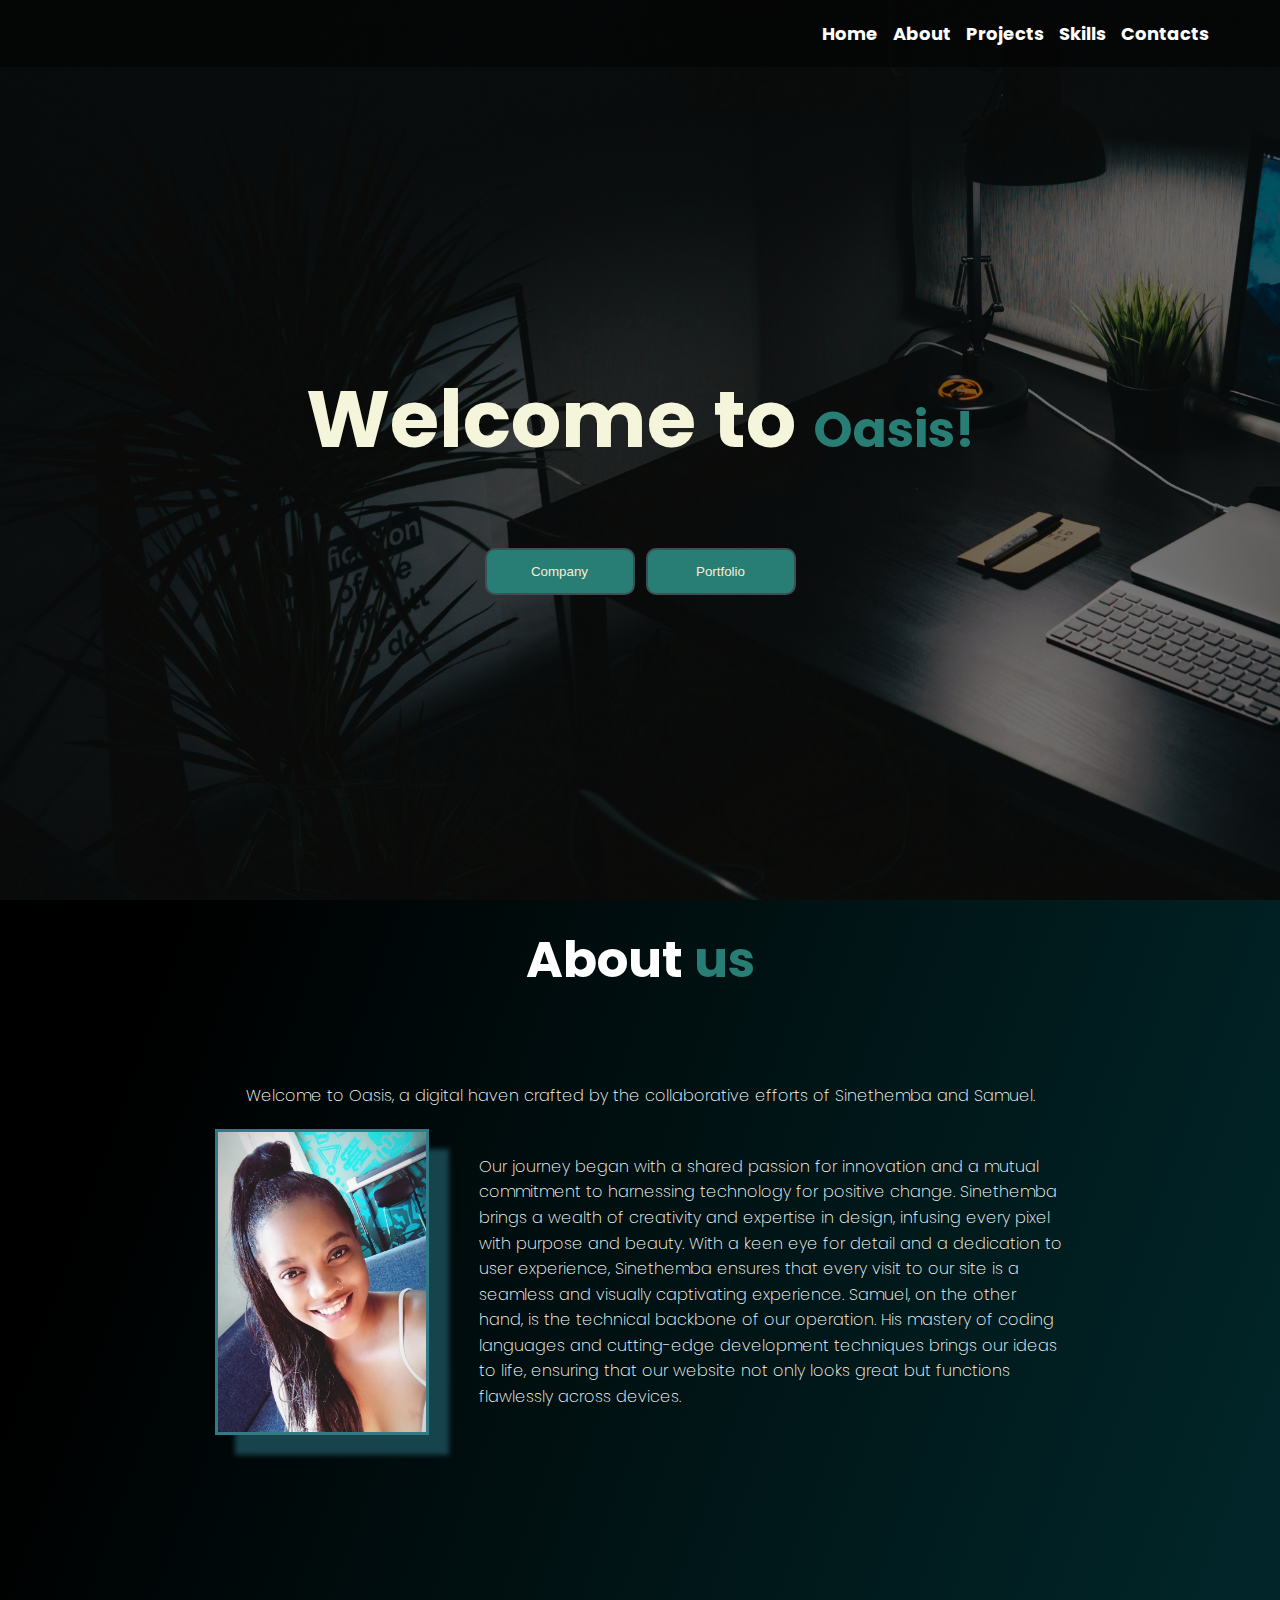
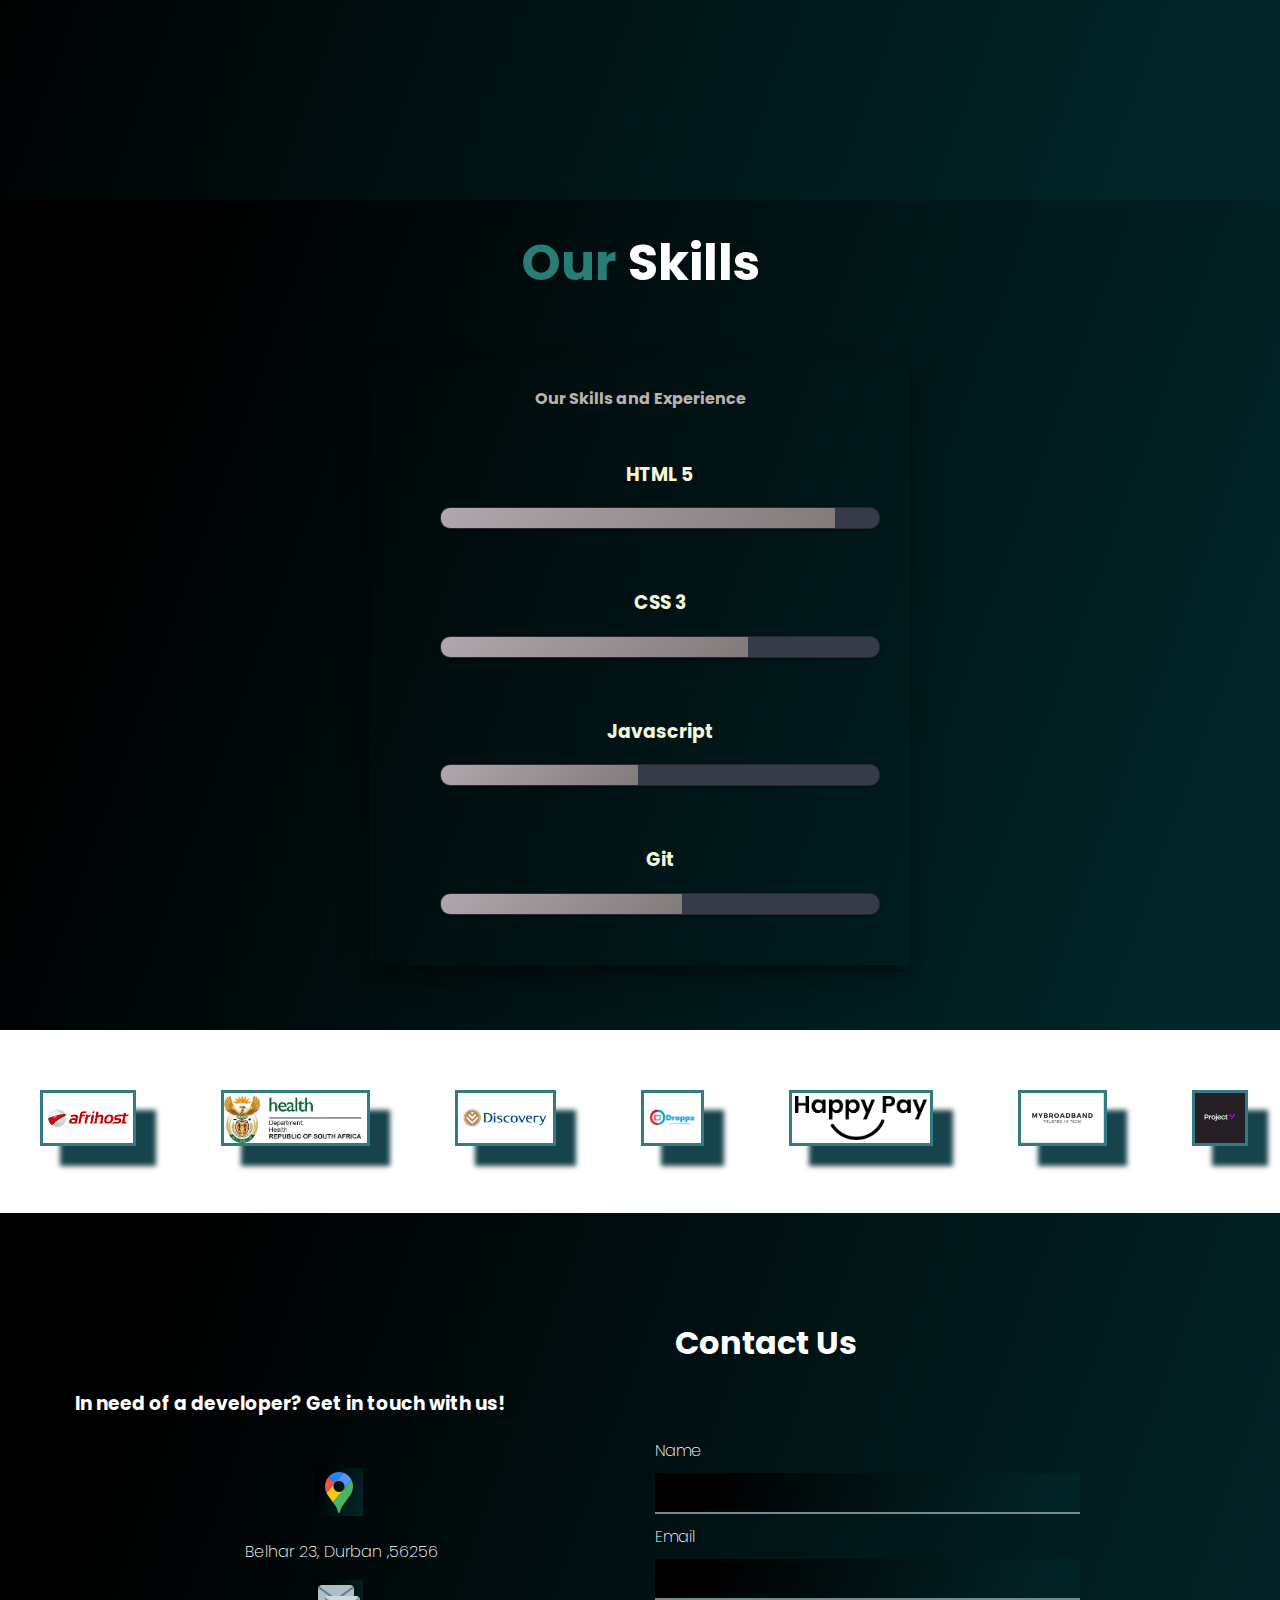
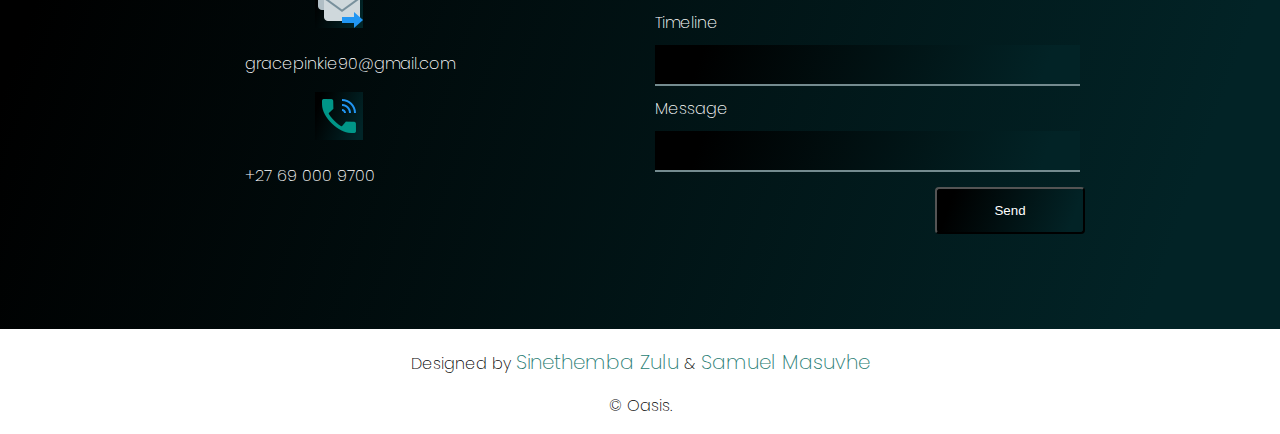
<file: index.html>
<!DOCTYPE html>
<html lang="en">
<head>
    <meta charset="UTF-8">
    <meta name="viewport" content="width=device-width, initial-scale=1.0">
    <link rel="icon" type="image/x-icon" href="images/logo.jpg">
    <link rel="stylesheet" href="./src/style.css">
    <title>Portfolio</title>
</head>
<body> 

    <header>
    <nav class="navbar">
        <ul>
            <li><a href="index.html">Home</a></li>
            <li><a href="#About">About</a></li>
            <li><a href="projects.html">Projects</a></li>
            <li><a href="#skills">Skills</a></li>
            <li><a href="#contacts">Contacts</a></li> 
        </ul>
    </nav>
    </header>

    <section class="hero">
        <div class="container1">
    
            <h1>Welcome to <span> Oasis! </span></h1> 
            
            <button type="button" download="Companyprofile.pdf">Company</button>     
            <button type="button">Portfolio</button > 
        </div>
    </section>

    <section class="About2">
        <h2>About  <span>us</span></h2><br>
        <p class="para">Welcome to  Oasis, a digital haven crafted by the collaborative efforts of Sinethemba and Samuel.</p>
        <div class="about">

            <img src="/images/ochard.jpg" alt="" width="350" height="300">
        
            <p class="content">

                Our journey began with a shared passion for innovation and a mutual 
                commitment to harnessing technology for positive change. 
                Sinethemba brings a wealth of creativity and expertise in design, infusing 
                every pixel with purpose and beauty. With a keen eye for detail and a dedication 
                to user experience, Sinethemba ensures that every visit to our site is a seamless 
                and visually captivating experience. Samuel, on the other hand, is the technical 
                backbone of our operation. His mastery of coding languages and cutting-edge development 
                techniques brings our ideas to life, ensuring that our website not only looks great but 
                functions flawlessly across devices. 
            </p>
        </div>
    </section>

    <section class="Skills">

        <div class="skills">
            <div class="container">
                <div class="text">
                    <h2><span>Our</span> Skills </span></h2>
                </div>

                <div class="skill">
                    <h4>Our Skills and Experience</h4>
                
                    <ul>
                        <li>
                            <h3>HTML 5</h3>
                            <span class="bar"><span class="html"></span></span>
                        </li>
                
                        <li>
                            <h3 class="h3">CSS 3</h3>
                            <span class="bar"><span class="css"></span></span>
                        </li>
                
                        <li>
                            <h3>Javascript</h3>
                            <span class="bar"><span class="javascript"></span></span>
                        </li>
                
                        <li>
                            <h3>Git</h3>
                            <span class="bar"><span class="git"></span></span>
                        </li>
                    </ul>
                </div>
                <!-- end of Skills section-->

            
            </div>
        </div>
    </section>

    <div class="logos">
        <div class="logos-slide">
            <img src="./images/afrihost.png" alt="">
            <img src="images/department of health.jpeg" alt="">
            <img src="./images/discovery.jpeg" alt="">
            <img src="./images/droppa.png" alt="">
            <img src="./images/happy pay.png" alt="">
            <img src="./images/mybroadband.png" alt="">
            <img src="./images/project y.jpeg" alt="">
            <img src="./images/takealot.png" alt="">
            <img src="./images/tshwane muni.jpeg" alt="">
            <img src="./images/vumatel.png" alt="">
            <img src="./images/idc.jpeg" alt="">
            <img src="./images/city of joburg.png" alt="">
            <img src="./images/nyda.png" alt="">
            <img src="./images/sanral.png" alt="">
            <img src="/images/seda.png" alt="">
            <img src="./images/small business.jpeg" alt="">
        </div>
    </div>


    <section class="Contacts">
        <div class="container2">
            <h1>Contact Us</h1>
            <h3>In need of a developer? Get in touch with us!</h3>  
            <div class="container3">
                <div class="contact-info">
                <a href="" target="_blank"> 
                    <i class="icon theme-bg ti-direction">
                        <img src="./images/icons8-google-maps-48.png" />
                    </i>
                </a>
                <p>Belhar 23, Durban ,56256</p>
                <a href="mailto:gracepinkie90@gmail.com.com"> 
                    <i class="icon theme-bg ti-email">
                        <img src="./images/icons8-send-email-48.png" />
                    </i>
                </a>
                <p>gracepinkie90@gmail.com<br></p>
                <a href="tel:0692239753" target="_blank">
                    <i class="icon theme-bg ti-mobile">
                        <img src="./images/icons8-phone-48.png" />
                    </i>
                </a>
                <p class="Number">+27 69 000 9700</p>
                </div>
           

                <form action="/action_page.php" class="form1">
                    <label for="fname" id="name">Name</label>
                    <input type="text" id="fname" name="fname" >
                    <label for="lname" id="email">Email</label>
                    <input type="text" id="femail" name="lname" >
                    <label for="fname" id="timeline">Timeline</label>
                    <input type="text" id="timeline" name="fname">
                    <label for="lname" id="message">Message</label>
                    <input type="text" id="message" name="lname">        
                    <input type="submit" value="Send" class="submit">
                </form>
            </div>
        </div>
    </section>

    <!--FOOTER-->
    <div class="footer">
        <footer>
          <p>Designed by <span class="foot">Sinethemba Zulu</span> & <span class="foot">Samuel Masuvhe</span></p>
          <p>
            &copy; Oasis.
          </p>
        </footer>
    </div>
</body>
</html>
</file>
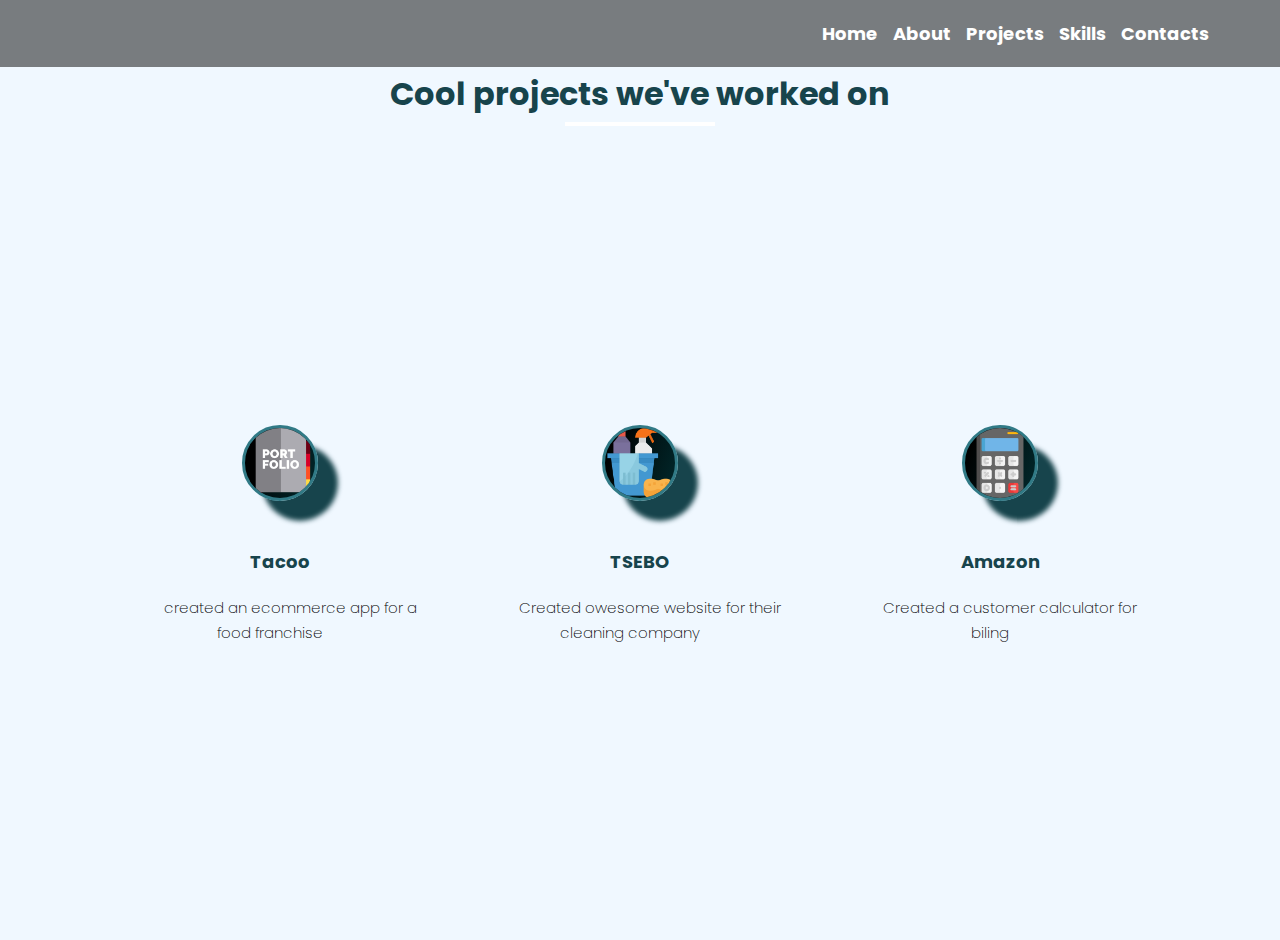
<file: projects.html>
<!DOCTYPE html>
<html lang="en">
<head>
    <meta charset="UTF-8">
    <meta name="viewport" content="width=device-width, initial-scale=1.0">
    <link rel="stylesheet" href="./src/style.css">
    <title>projects</title>
</head>
<body>

    <header>
        <nav class="navbar">
            <ul>
                <li><a href="index.html">Home</a></li>
                <li><a href="#about">About</a></li>
                <li><a href="projects.html">Projects</a></li>
                <li><a href="#skills">Skills</a></li>
                <li><a href="#contacts">Contacts</a></li>
            </ul>
        </nav>
        </header>
        
    <section class="projects">
    <div class="container4">
        <h1>Cool projects we've worked on</h1>
        <div class="projects">
            <img src="./images/portfolio.png" alt="">
            <h2>Tacoo</h2>
            <p><i class="fa-solid fa-quote-left"></i>created an ecommerce app for a food franchise<i class="fa-solid fa-quote-right"></i></p>
        </div>
    
        <div class="projects">
            <img src="./images/cleaning.png" alt="">
            <h2>TSEBO</h2>
            <p><i class="fa-solid fa-quote-left"></i>Created owesome website for their cleaning company<i class="fa-solid fa-quote-right"></i></p>

        </div>
    
        <div class="projects">
            <img src="./images/calculator.png" alt="">
            <h2>Amazon</h2>
            <p><i class="fa-solid fa-quote-left"></i>Created a customer calculator for biling<i class="fa-solid fa-quote-right"></i></p>

        </div>
    </div> 
    </section>    
</body>
</html>
</file>
<file: src/style.css>
@import url('https://fonts.googleapis.com/css2?family=Poppins:ital,wght@0,100;0,200;0,300;0,400;0,500;0,600;0,700;0,800;0,900;1,100;1,200;1,300;1,400;1,500;1,600;1,700;1,800;1,900&display=swap');

html,
body {
    margin: 0;
    padding: 0;
    box-sizing: border-box;
    font-family: "Poppins", sans-serif;
    font-weight: 250;

}


nav {
    position: absolute;
    top: 0;
    left: 0;
    width: 100%;
    background-color: rgba(0, 0, 0, 0.5); 
    padding: 20px 0;
}

nav ul {
    list-style-type: none;
    margin: 0;
    padding: 0;
    text-align: center;
    margin-left: 760px;
}

nav ul li {
    display: inline;
    margin-right: 10px;
    
}

nav ul li a {
    text-decoration: none;
    color: #fff;
    font-weight: bold;
    font-size: 18px;
}

nav ul li a:hover {
    color: #17444c;
}


 /* .navbar{
    color:black;
    margin-left: 750px;
    line-height: 4em; 
    text-decoration: none;
   

}  */



section.hero{
    background-image:linear-gradient(rgba(0,0,0,0.5), rgba(0,0,0,0.5)) ,url(/images/edit.jpg);
    background-size: cover;
    margin-top:0px;
    display: flex;
    align-items: center;
    height:100vh ;
    text-align: center;
    justify-content: center;
    font-size: 40px;
    color: beige;
    
}


 span{
    color: #287d74;
    font-size: 50px;
 }

button {
    color: antiquewhite;
    width: 150px;
    background-color: #287d74;
    padding: 14px 32px;
    border:2px solid #3d5054;
    margin-top: 5px;
    cursor: pointer;
    border-radius: 10px;

}

section.About2{
    background: linear-gradient(109.6deg, rgb(0, 0, 0) 11.2%, rgb(1, 37, 40) 91.1%);
    
    height: 100vh;
}
div.about {
    display: flex;
    flex-direction: row;
    justify-content: space-around;
    align-items: center;
    margin: 20px auto;
    max-width: 850px;

}

img {
    background-image: linear-gradient(109.6deg, rgb(0, 0, 0) 11.2%, rgb(1, 37, 40) 91.1%);  
    max-width: 100%;
    height: 260;
    margin-right: 50px;
    border: 3px solid #317a86;
    box-shadow: 30px 30px 5px #287d74;
    -moz-box-shadow: 20px 20px 5px #217a81;
    -webkit-box-shadow: 20px 20px 5px #17444c;
    -khtml-box-shadow: 20px 20px 5px #155259;

 }
 .About2, content{
    flex:1; 
    padding: 0 10px;
    line-height: 1.6; 
    color: white;
 }

 h2{
    color: white;
    font-size:50px;
    padding-top: 20px;
    padding-bottom: 0px;
    text-align: center;
    justify-content: center;
    margin-top: 0px;
 }

 .para {
   text-align: center;
   color: white;
 } 

section.Skills{
    background: linear-gradient(109.6deg, rgb(0, 0, 0) 11.2%, rgb(1, 37, 40) 91.1%);
    padding: 5px;
    color: beige ;
  
 }

section.Contacts h1{
    padding-top: 10px;
    margin-left: 600px;

}
section.Contacts h2{
    margin-left: 200px;
}
section.Contacts{
  
    background: linear-gradient(109.6deg, rgb(0, 0, 0) 11.2%, rgb(2, 35, 38) 91.1%);
    padding: 75px; 
    color: white;
  
      
}
section div.container3{
    display: flex;
    flex-direction: row;
    justify-content: space-around;
    align-items: center;
    margin: 20px auto;
    max-width: 850px; 
}
.form1{
    width:50% ;
    margin-left: 200px;
    display: flex;
    flex-direction: column;
}
  
input[type=text] {
    padding: 12px 20px; 
    margin: 10px 0;
    box-sizing: border-box;
    border: none;
    border-bottom: 2px solid #748b8f;
    background: linear-gradient(109.6deg, rgb(0, 0, 0) 11.2%, rgb(2, 35, 38) 91.1%);
}
  
.submit{
    color: white;
    width: 150px;
    margin-left: 280px;
    padding: 14px 32px;
    border-radius: 4px;
    margin-top: 5px;
    background: linear-gradient(109.6deg, rgb(0, 0, 0) 11.2%, rgb(2, 35, 38) 91.1%);
}
.contact-info i img{
    margin-left: 100px;
    border: none;
    box-shadow: none;
}

.contact-info p{
    margin-left: 30px;
    color: #fff;
}

.footer{
    padding-top: 2px;
    text-align: center;
}
div footer span.foot{
    font-size: 20px;
}


/*  start of projects section */
.logos {
    overflow: hidden;
    padding: 60px 0; /* top and bottom*/
    background: #fff;
 }

 .logos-slide {
    white-space: nowrap;
    animation: sliding 35s infinite linear; /* keeps it on rotating withiout stoping*/
 }


 .logos-slide img {
    height: 50px;
    margin: 0 40px; /* right and left */
 }

 .logos:hover .logos-slide {
    animation-play-state: paused;
 }

 /*animation for logos*/

 @keyframes sliding {
    0% {
     transform: translateX(0);
    }
    100% {
    transform: translateX(-100%);
    }
 }


/*  end of projects section */

/* start of skills section */

/*h2 {
    text-align: center;
    font-size: 1.7rem;
    font-weight: 700;
    text-transform: uppercase;
    color: #5e2bff;
 }
 */
 
 h4 {
     margin: 5px;
     color: #b8b3af; 
 }
 
 .skill {
     width: 500px;
     margin: 60px auto;
     padding: 20px;
     box-shadow: 0 14px 28px rgba(0, 0, 0, 0.25), 0 10px 10px rgba(0, 0, 0, 0.22);
     text-align: center;
 }
 
 .skill li {
     margin: 20px 0;
     padding: 10px;
     list-style: none;
 }
 
 .bar {
     background: #353b48;
     display: block;
     height: 20px;
     border: 1px solid rgba(0, 0, 0, 0.3);
     border-radius: 10px;
     overflow: hidden;
     box-shadow: 0 1px 3px rgba(0, 0, 0, 0.12), 0 1px 2px rgba(0, 0, 0, 0.24);
     transition: all 0.3s cubic-bezier(.25,.8,.25,1);
 }
 
 .bar:hover {
     box-shadow: 0 14px 28px rgba(0, 0, 0, 0.25), 0 10px 10px rgba(0, 0, 0, 0.22); 
 }
 
 .bar span {
     height: 20px;
     float: left;
     background: linear-gradient(135deg, rgb(177, 167, 173) 0%, rgb(129, 122, 122) 100%);
 }
 
 .html {
     width: 90%;
     animation: html 3s;
 }
 
 .css {
     width: 70%;
     animation: html 3s;
 }
 
 .javascript {
     width: 45%;
     animation: html 3s;
 }
 
 .git {
     width: 55%;
     animation: html 3s;
 }
 
 @keyframes html {
     0%{
         width: 0%;
     }
     100%{
         width: 90%;
     }
 }
 
 @keyframes css {
     0%{
         width: 0%;
     }
     100%{
         width: 70%;
     }
 }
 
 @keyframes javascript {
     0%{
         width: 0%;
     }
     100%{
         width: 45%;
     }
 }
 
 @keyframes git {
     0%{
         width: 0%;
     }
     100%{
         width: 55%;
     }
 }
 
 
 

/* start of skills section */

.container4{
    width: 100%;
    height: 100vh; 
    display: flex;
    align-items: flex-start;
    justify-content: center;
    flex-wrap: wrap;
    gap: 10px;
    /* background: linear-gradient(-45deg, #14142c, #4834d4);  */
    
}

.container4 h1 {
    width: 100%;
    margin-top: 50px;
    text-align: center;
    color:#17444c;
    position: relative;
}

.container4 h1::before {
    content: '';
    position: absolute;
    bottom: -8px;
    left: 50%;
    transform: translateX(-50%);
    width: 150px; /* line */
    height: 4px; /* height to make the pseudo-element visible */
    background-color: #fff;
}

.projects {
    flex-basis: 25%;
    text-align: center;
    background-color: aliceblue;
    /* border-radius: 10px; */
    padding: 20px;
    cursor: pointer;
    transition: transform 0.5s; /* fixed transition property */
   
}

.projects img {
    width: 70px;
    height: 70px;
    border-radius: 50%;
    cursor: pointer;
    margin: 20px 0;
    transition: transform 0.5s, box-shadow 0.5s; /* added transition for box-shadow */
}

.projects img:hover {
    box-shadow: 0 0 0 5px #4834d4;
    transform: scale(1.1); /* added scale on hover */
}

.projects h2 {
    font-size: 18px;
    color: #17444c;
}

.projects p {
    font-size: 15px;
    line-height: 25px;
    margin: 20px 0;
}
.projects p i {
    color: #0b5563;
    margin: 0 10px;
}

.stars i {
    color: #4834d4;
    margin-bottom: 20px;
}

.projects:hover {
    transform: translateY(-10px);
}

@media only screen and (max-width: 450px) {
    .container4 {
        height: auto; /* changed from 100% to auto */
        gap: 15px;
    }

    .projects {
        flex-basis: 20%;
    }

    .container4 h1 {
        margin-bottom: 20px;
    }
}
</file>
